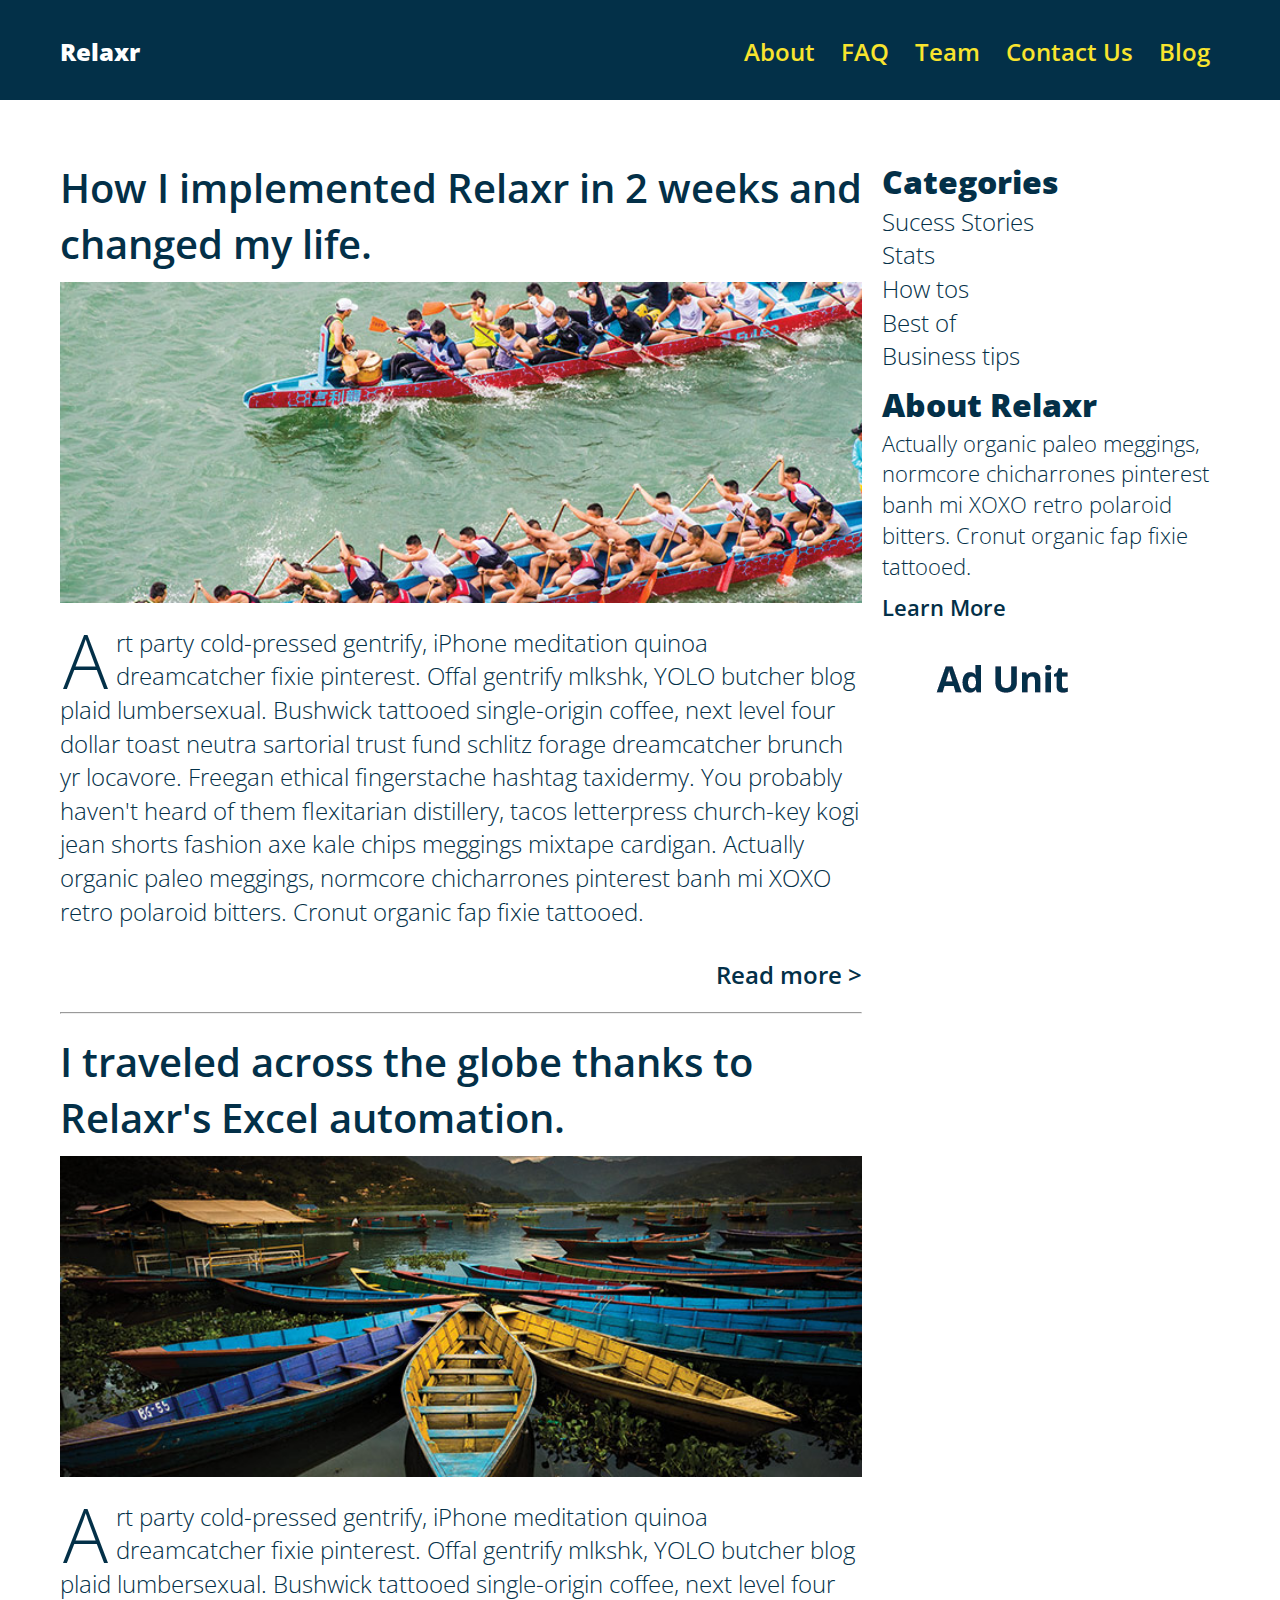
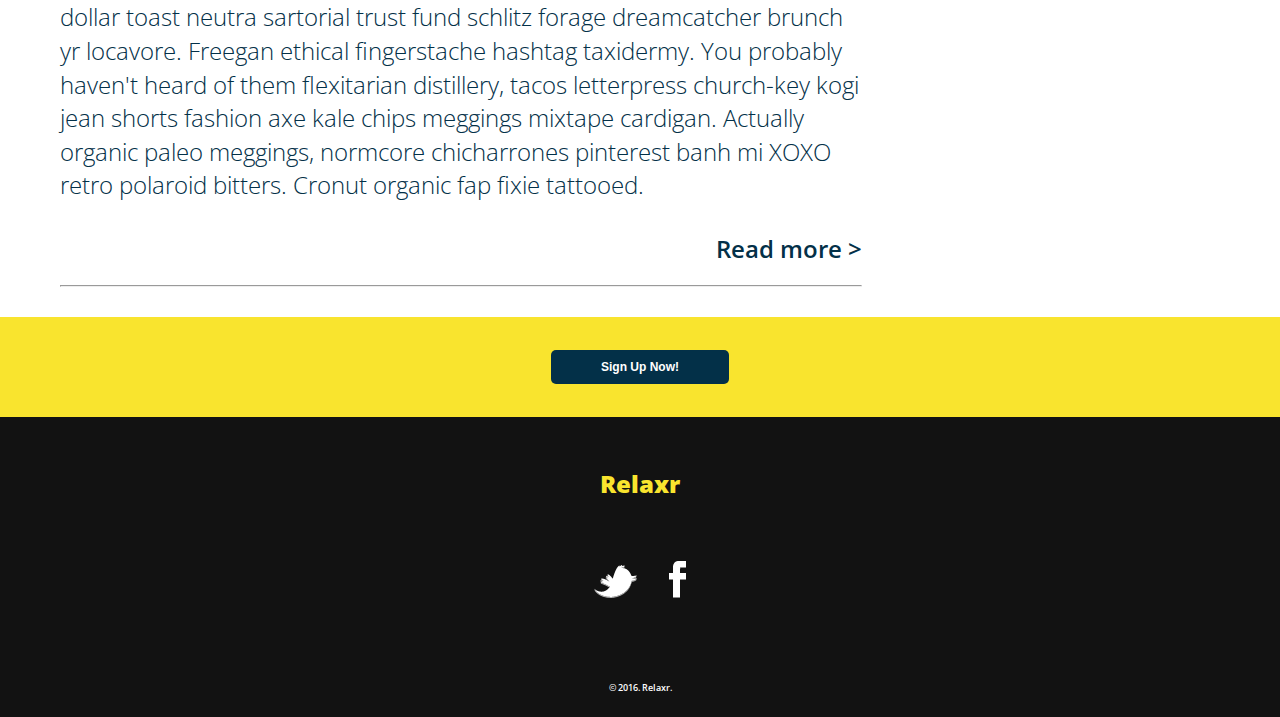
<file: Assignment/blog-code/index.html>
<!DOCTYPE html>
<html lang="en">
	<head>
    	<meta charset="utf-8">
    	<meta name="description" content="Your description goes here">
    	<meta name="keywords" content="one, two, three">

		<title>Relaxr Blog</title>

		<!-- external CSS link -->
		<link rel="stylesheet" href="css/reset.css">
		<link rel="stylesheet" href="css/style.css">
		<link href="https://fonts.googleapis.com/css?family=Open+Sans:300,300i,600,800" rel="stylesheet">

	</head>
	<body>
		<div id="container">
			<header>
				<nav>
					<div><h1>Relaxr</h1></div>
					<ul>
						<li>About</li>
						<li>FAQ</li>
						<li>Team</li>
						<li>Contact Us</li>
						<li>Blog</li>
					</ul>
				</nav>
			</header>

			<div class="middle">
			<section class="alignleft">
			<article>
				<h2>How I implemented Relaxr in 2 weeks and changed my life.</h2>
				<img class="image" src="images/blog_photo1.jpg">
				<p><span class="firstletter">A</span>rt party cold-pressed gentrify, iPhone meditation quinoa dreamcatcher fixie pinterest. Offal gentrify mlkshk, YOLO butcher blog plaid lumbersexual. Bushwick tattooed single-origin coffee, next level four dollar toast neutra sartorial trust fund schlitz forage dreamcatcher brunch yr locavore. Freegan ethical fingerstache hashtag taxidermy. You probably haven't heard of them flexitarian distillery, tacos letterpress church-key kogi jean shorts fashion axe kale chips meggings mixtape cardigan. Actually organic paleo meggings, normcore chicharrones pinterest banh mi XOXO retro polaroid bitters. Cronut organic fap fixie tattooed.</p>
				<a  id="read" href="#">Read more ></a>
				<hr>
			</article>
			<article>
				<h2>I traveled across the globe thanks to Relaxr's Excel automation.</h2>
				<img class="image" src="images/blog_photo2.jpg">
				<p><span class="firstletter">A</span>rt party cold-pressed gentrify, iPhone meditation quinoa dreamcatcher fixie pinterest. Offal gentrify mlkshk, YOLO butcher blog plaid lumbersexual. Bushwick tattooed single-origin coffee, next level four dollar toast neutra sartorial trust fund schlitz forage dreamcatcher brunch yr locavore. Freegan ethical fingerstache hashtag taxidermy. You probably haven't heard of them flexitarian distillery, tacos letterpress church-key kogi jean shorts fashion axe kale chips meggings mixtape cardigan. Actually organic paleo meggings, normcore chicharrones pinterest banh mi XOXO retro polaroid bitters. Cronut organic fap fixie tattooed.</p>
				<a id="read" href="#">Read more ></a>
				<hr>
			</article>
			</section>

			<aside class="alignright">
				<div class="first-right">
					<h3>Categories</h3>
					<ul>
						<li>Sucess Stories</li>
						<li>Stats</li>
						<li>How tos</li>
						<li>Best of</li>
						<li>Business tips</li>
					</ul>
				</div>
				<div class="second-right">
					<h3>About Relaxr</h3>
					<p>Actually organic paleo meggings, normcore chicharrones pinterest banh mi XOXO retro polaroid bitters. Cronut organic fap fixie tattooed.</p>
					<a href="#">Learn More</a>
				</div>
				<div class="third-right">
					<img src="images/ad-unit.png">
				</div>
			</aside>
			</div>
			
			<aside class="action">
				<button class="alert" type="button">Sign Up Now!</button>
			</aside>

			<footer>
				<h1>Relaxr</h1>
			
				<ul>
					<li> <img src="images/twitter.png"> </li>
					<li> <img src="images/facebook.png"> </li>
				</ul>

				<span>&copy; 2016. Relaxr.</span>
			</footer>
		</div><!-- #container -->
		<script src="js/index.js"></script> 
	</body>
</html>
</file>
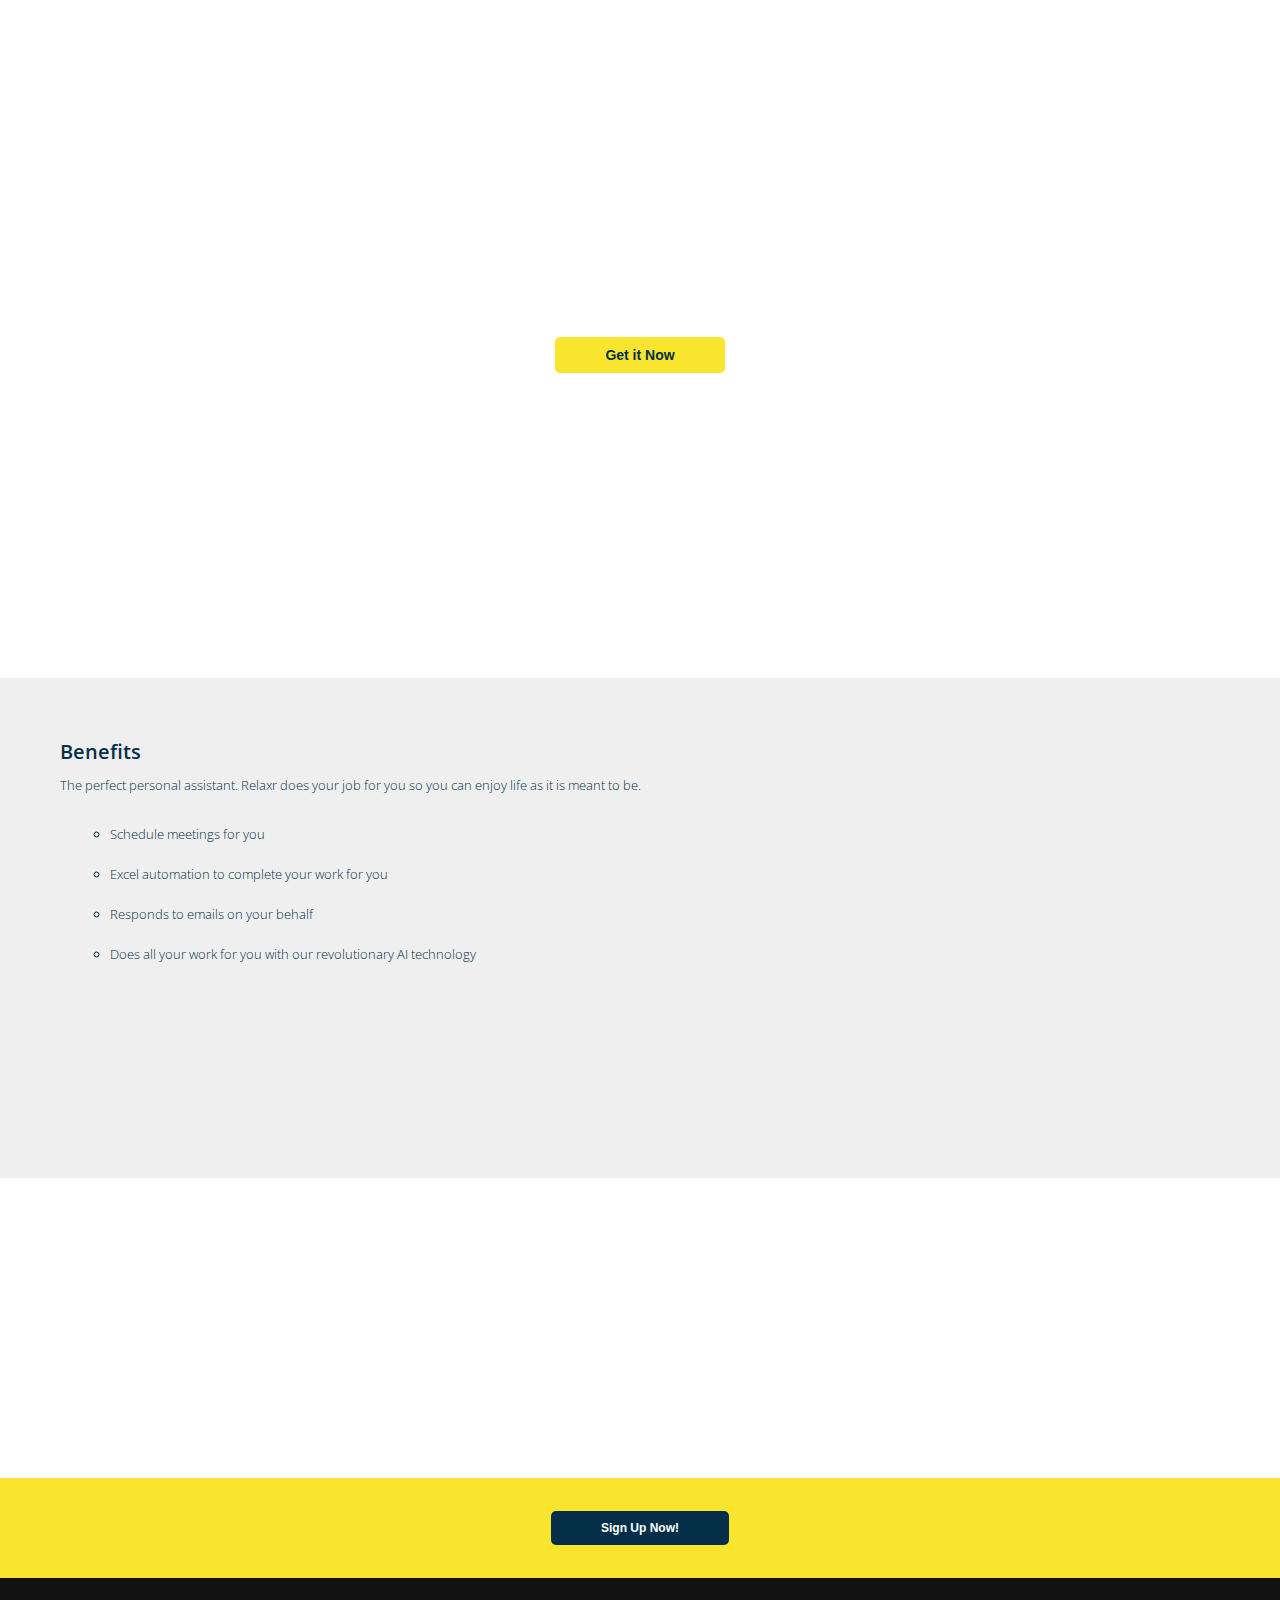
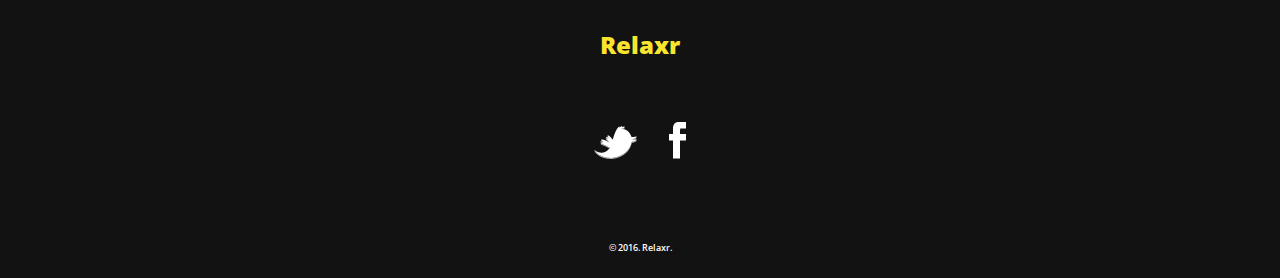
<file: Assignment/code/index.html>
<!DOCTYPE html>
<html lang="en">
	<head>
    	<meta charset="utf-8">
    	<meta name="description" content="Your description goes here">
    	<meta name="keywords" content="one, two, three">

		<title>Relaxr</title>

		<!-- external CSS link -->
		<link rel="stylesheet" href="css/reset.css">
		<link rel="stylesheet" href="css/style.css">
		<link href="https://fonts.googleapis.com/css?family=Open+Sans:300,300i,600,800" rel="stylesheet">

	</head>
	<body>
		<div id="container">
			<header>
				<nav>
					<h1>Relaxr</h1>
				</nav>
				<h2>Get piece of mind with a single tap</h2>
				<button class="firstbutton" type="button">Get it Now</button>
			</header>

			<section>
				<h3>Benefits</h3>
				<p>The perfect personal assistant. Relaxr does your job for you so you can enjoy life as it is meant to be.</p>
				<ul>
					<li>Schedule meetings for you</li>
					<li>Excel automation to complete your work for you</li>
					<li>Responds to emails on your behalf</li>
					<li>Does all your work for you with our revolutionary AI technology</li>
				</ul>
			</section>

			<aside class="testimonial">
				<p><span>"Relaxr changed my life. I've been able to travel the world, spend limited time working and my boss keeps thanking me for crushing work."</span> -Amanda, Intuit</p>
			</aside>
			
			<aside class="action">
				<button class="secondbutton" type="button">Sign Up Now!</button>
			</aside>

			<footer>
				<h1>Relaxr</h1>
			
				<ul>
					<li> <img src="images/twitter.png"> </li>
					<li> <img src="images/facebook.png"> </li>
				</ul>

				<span>&copy; 2016. Relaxr.</span>
			</footer>
		</div><!-- #container -->
	</body>
</html>
</file>
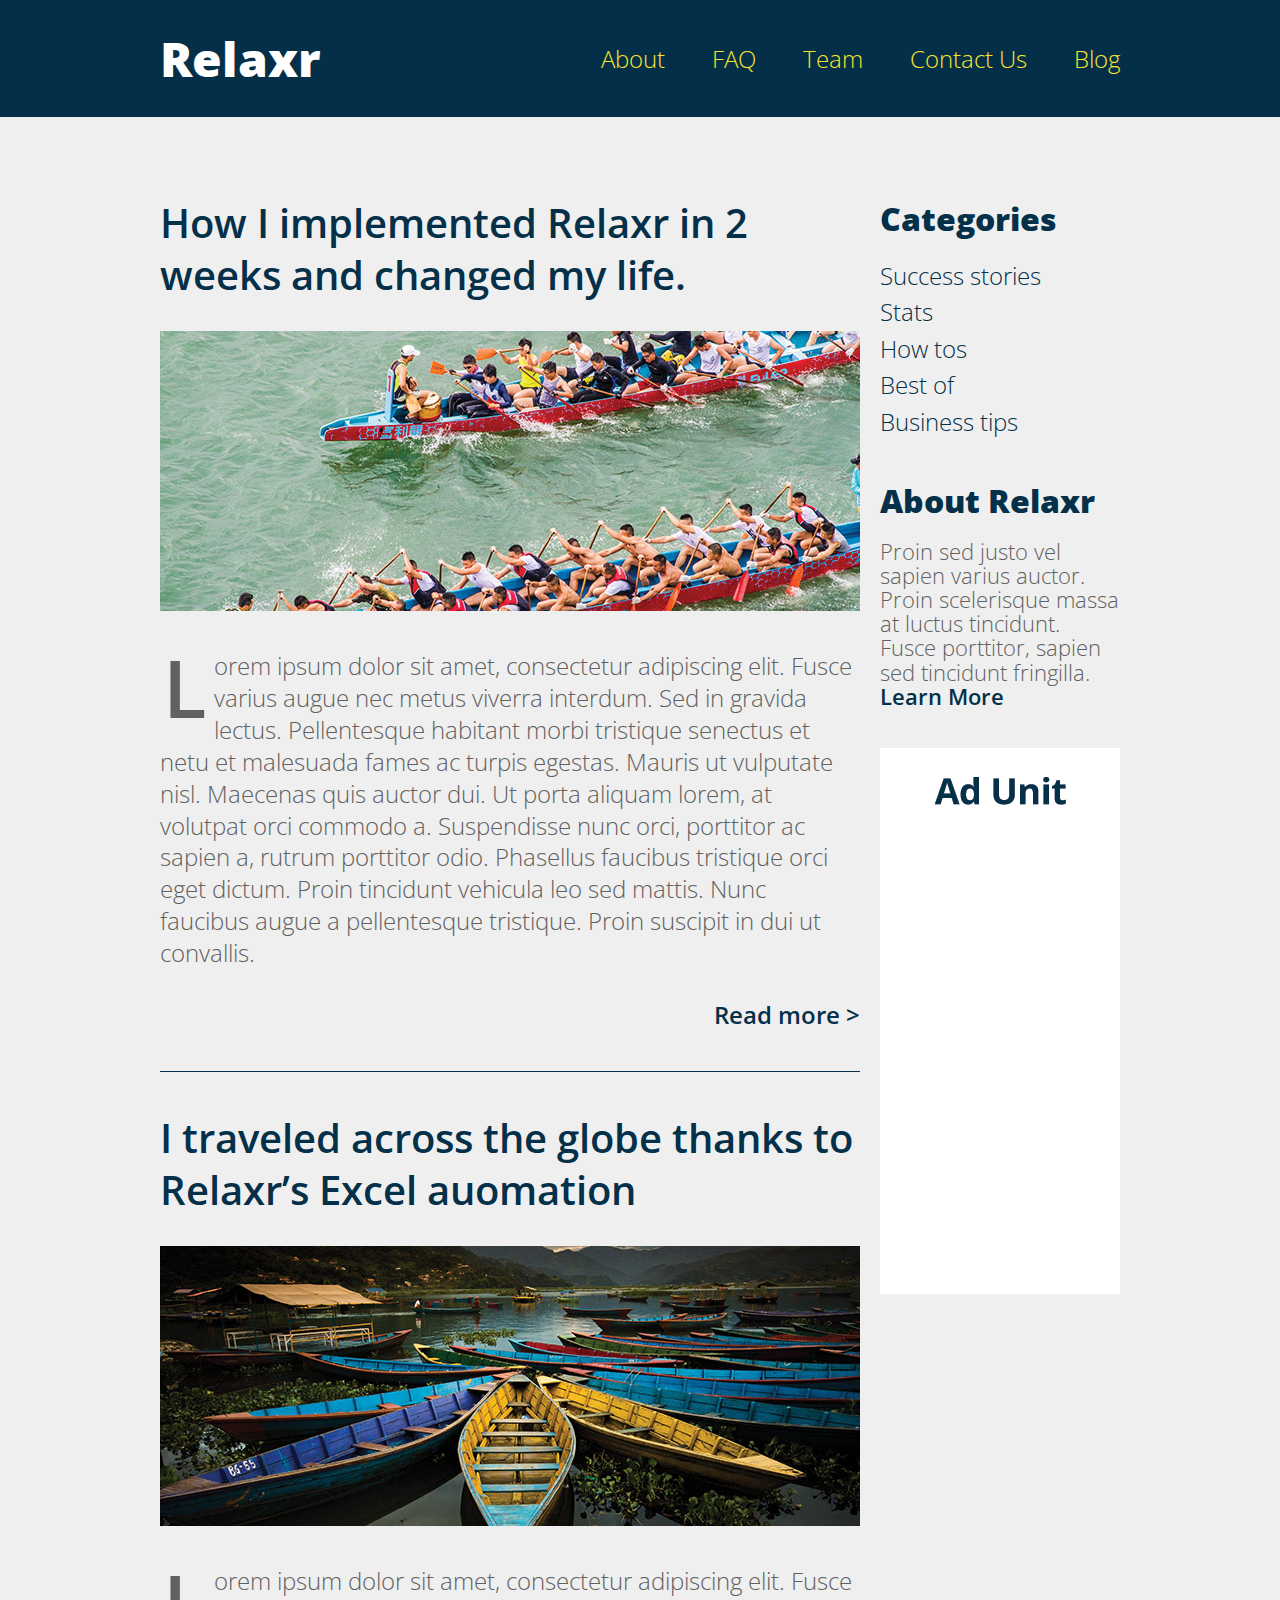
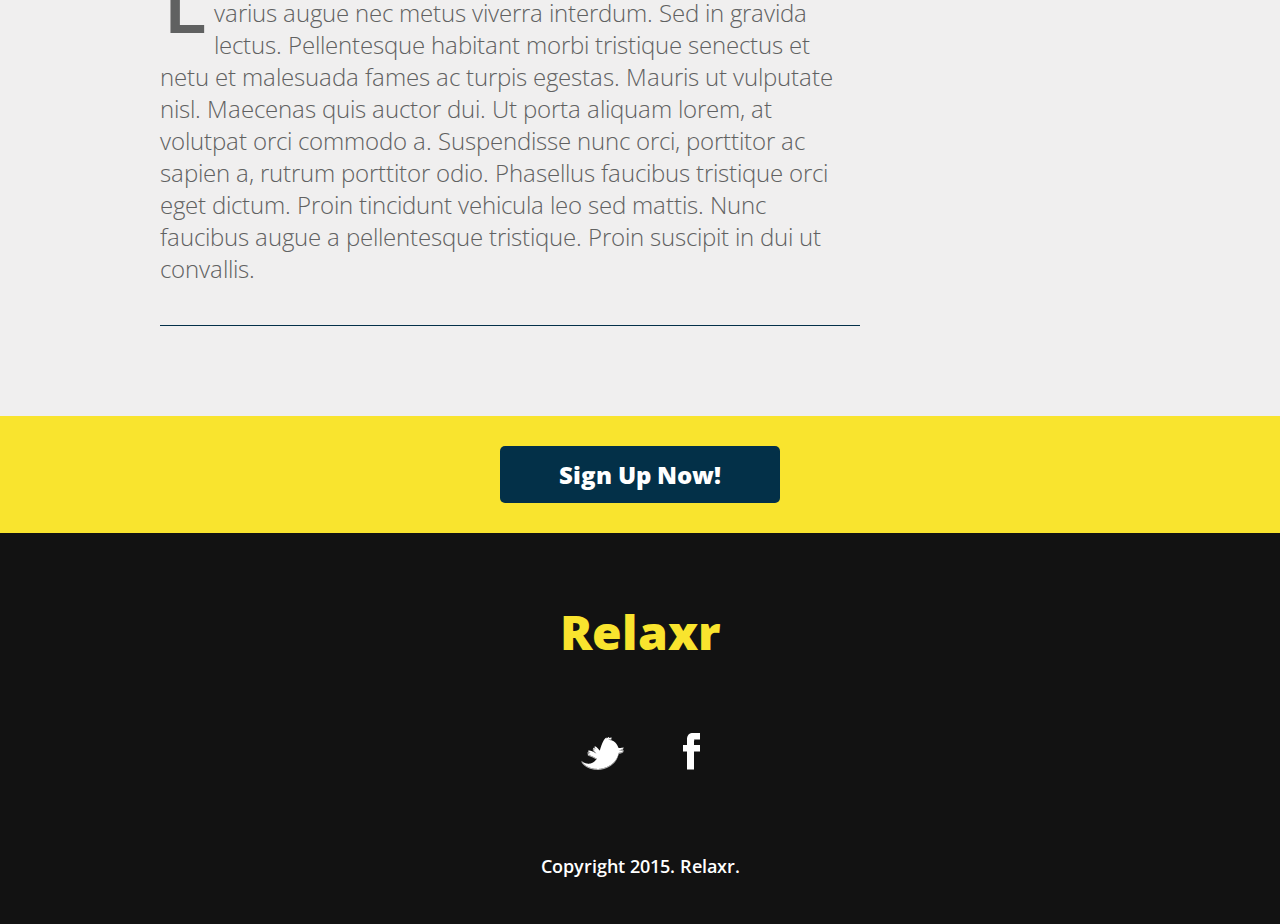
<file: Assignment/javascript-code/index.html>
<!DOCTYPE html>
<html>
	<head>
    
    	<meta name="description" content="The perfect personal assistant. Relaxr does your job for you so you can enjoy life as it is meant to be.">

		<title>Interactive Blog</title>

		<!-- external CSS links -->
		<link href='http://fonts.googleapis.com/css?family=Open+Sans:300italic,300,600,800' rel='stylesheet' type='text/css'>
		<link rel="stylesheet" href="css/reset.css">
		<link rel="stylesheet" href="css/style.css">


	</head>
	<body>
		<header>
			<div class="container">
				<h1 class="logo">Relaxr</h1>
				<nav>
					<ul>
						<li><a href="#">About</a></li>
						<li><a href="#">FAQ</a></li>
						<li><a href="#">Team</a></li>
						<li><a href="#">Contact Us</a></li>
						<li><a href="#">Blog</a></li>
					</ul>
				</nav>
			</div>
		</header>
		<section id="main">
			<div class="container">
				<section id="posts">
					<article class="post">
						<h2><a href="#">How I implemented Relaxr in 2 weeks and changed my life.</a></h2>
						<img src="images/blog_photo1.jpg" alt="Crew Meet">
						<p>Lorem ipsum dolor sit amet, consectetur adipiscing elit. Fusce varius augue nec metus viverra interdum. Sed in gravida lectus. Pellentesque habitant morbi tristique senectus et netu et malesuada fames ac turpis egestas. Mauris ut vulputate nisl.  Maecenas quis auctor dui. Ut porta aliquam lorem, at volutpat orci commodo a. Suspendisse nunc orci, porttitor ac sapien a, rutrum porttitor odio. Phasellus faucibus tristique orci eget dictum. Proin tincidunt vehicula leo sed mattis. Nunc faucibus augue a pellentesque tristique. Proin suscipit in dui ut convallis.</p>

						<p class="read-more"><a href="#">Read more &gt;</a></p>
						<p class="hide" id="show-this-on-click">Maecenas quis auctor dui. Ut porta aliquam lorem, at volutpat orci commodo a. Suspendisse nunc orci, porttitor ac sapien a, rutrum porttitor odio. Phasellus faucibus tristique orci eget dictum. Proin tincidunt vehicula leo sed mattis. Nunc faucibus augue a pellentesque tristique. Proin suscipit in dui ut convallis.</p>
						<p class="read-less hide"><a href="#">Read less &gt;</a></p>
					</article>
					<article class="post">
						<h2><a href="#">I traveled across the globe thanks to Relaxr’s Excel auomation</a></h2>
						<img src="images/blog_photo2.jpg" alt="Canoes">
						<p>Lorem ipsum dolor sit amet, consectetur adipiscing elit. Fusce varius augue nec metus viverra interdum. Sed in gravida lectus. Pellentesque habitant morbi tristique senectus et netu et malesuada fames ac turpis egestas. Mauris ut vulputate nisl.  Maecenas quis auctor dui. Ut porta aliquam lorem, at volutpat orci commodo a. Suspendisse nunc orci, porttitor ac sapien a, rutrum porttitor odio. Phasellus faucibus tristique orci eget dictum. Proin tincidunt vehicula leo sed mattis. Nunc faucibus augue a pellentesque tristique. Proin suscipit in dui ut convallis.</p>
					</article>
				</section><!--
			--><aside id="sidebar">
					<h3>Categories</h3>
					<ul>
						<li><a href="#">Success stories</a></li>
						<li><a href="#">Stats</a></li>
						<li><a href="#">How tos</a></li>
						<li><a href="#">Best of</a></li>
						<li><a href="#">Business tips</a></li>
					</ul>
					<h3>About Relaxr</h3>
					<p>Proin sed justo vel sapien varius auctor. Proin scelerisque massa at luctus tincidunt. Fusce porttitor, sapien sed tincidunt fringilla.<br>
					<a href="#" class="learn-more">Learn More</a> <span class="hide" id="learn-more-text">Here is some more text about this fun thing!</p>
					<img src="images/ad-unit.png" alt="Ad Unit">
				</aside>
			</div>
		</section>

		<aside id="bottom-cta">
			<a class="button blue" href="#">Sign Up Now!</a>
		</aside>
		<footer>
			<h4 class="logo">Relaxr</h4>

			<ul>
				<li><a href="#"><img src="images/twitter.png" alt="Twitter logo"></a></li>
				<li><a href="#"><img src="images/facebook.png" alt="Facebook logo"></a></li>
			</ul>

			<p class="copyright">Copyright 2015. Relaxr.</p>
		</footer>

		<!-- jQuery files go here -->
			<script src="js/jquery.js"></script>
			<script src="js/script.js"></script>
	</body>
</html>
</file>
<file: Assignment/blog-code/css/style.css>
/*
Project Name: Blank Template
Client: Your Client
Author: Your Name
Developer @GA in NYC
*/


/******************************************
/* SETUP
/*******************************************/

/* Box Model Hack */
* {
     -moz-box-sizing: border-box; /* Firexfox */
     -webkit-box-sizing: border-box; /* Safari/Chrome/iOS/Android */
     box-sizing: border-box; /* IE */
}

/* Clear fix hack */
.clearfix:after {
     content: ".";
     display: block;
     clear: both;
     visibility: hidden;
     line-height: 0;
     height: 0;
}

.clear {
  clear: both;
}

.alignright {
  float: right;
  padding: 0 0 10px 10px;
  width: 30%;
  font-size: 32px;
  font-weight: 800;
  color: #033048;
   /* note the padding around a right floated image */
}

.alignleft {
  float: left;
  padding: 0 10px 10px 0;
  width: 70%;
   /* note the padding around a left floated image */
}

/******************************************
/* BASE STYLES
/*******************************************/

body {
  color: #f0efef;
  font-size: 13px;
  line-height: 1.4;
  color: #606161;
  font-family: Helvetica, Arial, sans-serif;
  font-family: 'Open Sans', sans-serif;
  font-weight: 300;
}
a {
  text-decoration: none;
}


/******************************************
/* LAYOUT
/*******************************************/

/* Center the container */
.container {
  width: 960px;
  margin: 0 auto;
}


header {
  background-color: #033048;
  color:white;
  height: 100px;
  font-size: 24px;
  font-weight: 600;
}

nav{
  text-align: left;
  font-size: 24px;
  font-weight: 800;
  padding: 0px 60px 30px 60px;
  position: relative;
  top: 50%;
  transform: translateY(-50%)
}

nav div {
  float: left;
}

nav ul {
  float: right;
}

nav ul li {
  display: inline;
  padding: 0px 10px 0px 10px;
  font-size: 24px;
  font-weight: 600;
  color: #f9e42e;
}


.middle {
  margin: 60px;
}

section {
  background-color: #ffffff;
  height: auto;
  color: #033048;
  font-size: 40px;
  font-weight: 600;
}

article h2 {
  padding-bottom: 10px;
}

article p {
  font-size: 24px;
  font-weight: 300;
  padding: 10px 0px 10px 0px;
  width: auto;

}

.alignright li {
  font-size: 24px;
  font-weight: 300;
}

.alignright p {
  font-size: 22px;
  font-weight: 300;
}

.alignright a {
  font-size: 22px;
  font-weight: 600;
  color: #033048;
}

.action {
  background-color: #f9e42e;
  text-align: center;
  height: 100px;
  clear: both;
}

footer {
  font-size: 9px;
  font-weight:600;
  color: white;
  background-color: #121212;
  height: 300px;
  text-align: center;
  clear: both;
}

footer ul {
  padding: 10px 10px 80px 10px;
}

footer ul li {
  display: inline;
   padding: 10px 15px 10px 15px;
}


/******************************************
/* ADDITIONAL STYLES
/*******************************************/



.alert {
  background: #033048;
  color: white;
  border: none;
  border-radius: 5px;
  font-weight: 800;
  font-size: 12px;
  position: relative;
  top: 50%;
  transform: translateY(-50%);
  padding: 10px 50px;
}

.alert:hover {
  background-color: white;
  color: #f9e42e;
}

footer h1 {
  font-size: 24px;
  color: #f9e42e;
  font-weight: 800;
  padding: 50px 20px;
}

#read {
  font-size: 24px;
  color: #033048;
  font-weight: 600;
  position: relative;
  float:right;
  padding: 20px 0px 20px 0px;
}

a:hover {
  color: #f9e42e;
}

#read:hover {
  color: #f9e42e;
}
.firstletter {
  float: left; 
  font-size: 75px; 
  line-height: 60px;
  padding-top: 4px; 
  padding-right: 8px; 
  padding-left: 3px; }

  hr {
    clear:right;
  }


@media screen and (max-width: 700px) {
    .alignright {
        float:none;
        position: relative;
    }

    header {
      height: 200px;
    }
}

.image {
  width: 100%;
}

nav ul li:hover {
  color: white;
}

.first-right {
  padding-bottom: 10px;
}

.second-right {
  padding-bottom: 10px;
}
</file>
<file: Assignment/code/css/style.css>
/*
Project Name: Blank Template
Client: Your Client
Author: Your Name
Developer @GA in NYC
*/


/******************************************
/* SETUP
/*******************************************/

/* Box Model Hack - applies to every element */
* {
  -moz-box-sizing: border-box; /* Firexfox */
  -webkit-box-sizing: border-box; /* Safari/Chrome/iOS/Android */
  box-sizing: border-box; /* IE */
}


/******************************************
/* BASE STYLES
/*******************************************/

body {
  color: #f0efef;
  font-size: 13px;
  line-height: 1.4;
  color: #606161;
  font-family: Helvetica, Arial, sans-serif;
  font-family: 'Open Sans', sans-serif;
  font-weight: 300;
}
a {
  text-decoration: none;
}


/******************************************
/* LAYOUT
/*******************************************/

/* Center the container */
.container {
  width: 960px;
  margin: 0 auto;
}


header {
  background: url(http://i.imgur.com/El2JaGy.jpg);
  background-size: cover;
  color:white;
  height: 678px;
  text-align: center;
  font-size: 24px;
  font-weight: 600;
}

nav{
  height: 100px;
  text-align: left;
  font-size: 24px;
  font-weight: 800;
  padding: 20px 60px 20px 60px;
}

section {
  background-color: #f0efef;
  height: 500px;
  color: #033048;
  font-size: 20px;
  font-weight: 600;
  padding: 60px 60px 0px 60px;
}

section p {
  font-size: 13px;
  font-weight: 300;
  padding: 10px 0px 10px 0px;

}

section ul {
  font-size: 13px;
  font-weight: 300;
  list-style-type: circle;
  padding: 10px 50px 0px 50px;
  line-height: 40px;
}

.testimonial {
  text-align: center;
  background: url(http://i.imgur.com/Xp3KIds.jpg);
  background-size: cover;
  color: white;
  height: 300px
}

.testimonial p {
  font-size: 18px;
  font-weight: 600;
  position: relative;
  top: 50%;
  transform: translateY(-50%);
  padding: 0px 80px;
}

.testimonial p span {
  font-style: italic;
  font-weight:300;
}

.action {
  background-color: #f9e42e;
  text-align: center;
  height: 100px;
}

footer {
  font-size: 9px;
  font-weight:600;
  color: white;
  background-color: #121212;
  height: 300px;
  text-align: center;
}

footer ul {
  padding: 10px 10px 80px 10px;
}

footer ul li {
  display: inline;
   padding: 10px 15px 10px 15px;
}


/******************************************
/* ADDITIONAL STYLES
/*******************************************/


.firstbutton {
  background: #f9e42e;
  border: none;
  color: #033048;
  font-size: 14px;
  font-weight: 800;
  padding: 10px 50px;
  border-radius: 5px;
}

.secondbutton {
  background: #033048;
  color: white;
  border: none;
  border-radius: 5px;
  font-weight: 800;
  font-size: 12px;
  position: relative;
  top: 50%;
  transform: translateY(-50%);
  padding: 10px 50px;
}

footer h1 {
  font-size: 24px;
  color: #f9e42e;
  font-weight: 800;
  padding: 50px 20px;
}

header h2 {
  padding: 100px 60px 100px 60px;
}
</file>
<file: Assignment/javascript-code/css/style.css>
/*
Project Name: Blank Template
Client: Your Client
Author: Your Name
Developer @GA in NYC
*/


/******************************************
/* SETUP
/*******************************************/

/* Box Model Hack */
* {
  -moz-box-sizing: border-box; /* Firexfox */
  -webkit-box-sizing: border-box; /* Safari/Chrome/iOS/Android */
  box-sizing: border-box; /* IE */
}

/* Clear fix hack */
.clearfix:after {
  content: ".";
  display: block;
  clear: both;
  visibility: hidden;
  line-height: 0;
  height: 0;
}

.clear {
  clear: both;
}


/******************************************
/* BASE STYLES
/*******************************************/

body {
  color: #043049;
  font-size: 26px;
  line-height: 1.4;
  color: #606161;
  font-family: 'Open Sans', Helvetica, Arial, sans-serif;
  font-weight: 300;
  background: #f0efef;
}
a {
  text-decoration: none;
}


/******************************************
/* LAYOUT
/*******************************************/

/* Center the container */
.container {
  width: 960px;
  margin: 0 auto;
}

.logo {
  font-size: 48px;
  font-weight: 800;
}

header {
  background: #033048;
  padding: 25px 0;
  overflow: hidden;
}
header .logo {
  color: #fff;
  float: left;
}

header nav {
  float: right;
  margin-top: 15px;
}
header nav ul li {
  display: inline-block;
  margin: 0 0 0 40px;
  font-size: 24px;
}
header nav ul li a {
  color: #f9e42e;
}
#main {
  margin-top: 80px;
}
#posts {
  width: 700px;
  display: inline-block;
  margin-right: 20px;
  vertical-align: top;
}
#sidebar {
  width: 240px;
  display: inline-block;
  vertical-align: top;
}
.post {
  border-bottom: 1px solid #043049;
  padding-bottom: 40px;
  margin-bottom: 40px;
}
h2 {
  font-weight: 600;
  font-size: 40px;
  line-height: 1.3;
  margin-bottom: 30px;
}
h2 a {
  color: #043049;
}

.post img {
  margin-bottom: 30px;
}
.post p {
  font-size: 24px;
  line-height: 1.333;
  color: #606161;
}
.post p:first-of-type:first-letter {
  float: left;
  font-size: 80px;
  line-height: 65px;
  padding-top: 4px;
  padding-right: 8px;
  padding-left: 3px;
  font-weight: 600;
}
.read-more, .read-less {
  text-align: right;
  margin-top: 30px;
}
.read-more a, .read-less a {
  color: #043049;
  font-weight: 600;
}

.button {
  border-radius: 5px;
  font-weight: 800;
  padding: 12px 0;
  width: 280px;
  font-size: 28px;
  text-align: center;
  display: block;
  margin: 0 auto;
}
.yellow {
  background: #f9e42e;
  color: #033048;
}
.blue {
  background: #033048;
  color: #fff;
  font-size: 24px;
}

#sidebar h3 {
  font-size: 32px;
  font-weight: 800;
  margin-bottom: 15px;
  color: #043049;
}
#sidebar ul {
  margin-bottom: 40px;
}
#sidebar ul li a {
  color: #043049;
  font-size: 24px;
}
#sidebar p {
  font-size: 22px;
  line-height: 1.1;
  margin-bottom: 40px;
}
#sidebar p a {
  color: #043049;
  font-weight: 600;
}

#bottom-cta {
  background: #f9e42e;
  padding: 30px;
  text-align: center;
  margin-top: 50px;
}

footer {
  background: #121212;
  padding: 65px 0 45px;
  text-align: center;
}
footer .logo {
  color: #f9e42e;
  margin-bottom: 68px;
}
footer ul li {
  display: inline-block;
  list-style: none;
  margin: 0 26px 75px;
}
footer p {
  font-size: 18px;
  color: #fff;
  font-weight: 600;
}
.hide {
  display: none;
}

/******************************************
/* ADDITIONAL STYLES
/*******************************************/
</file>
